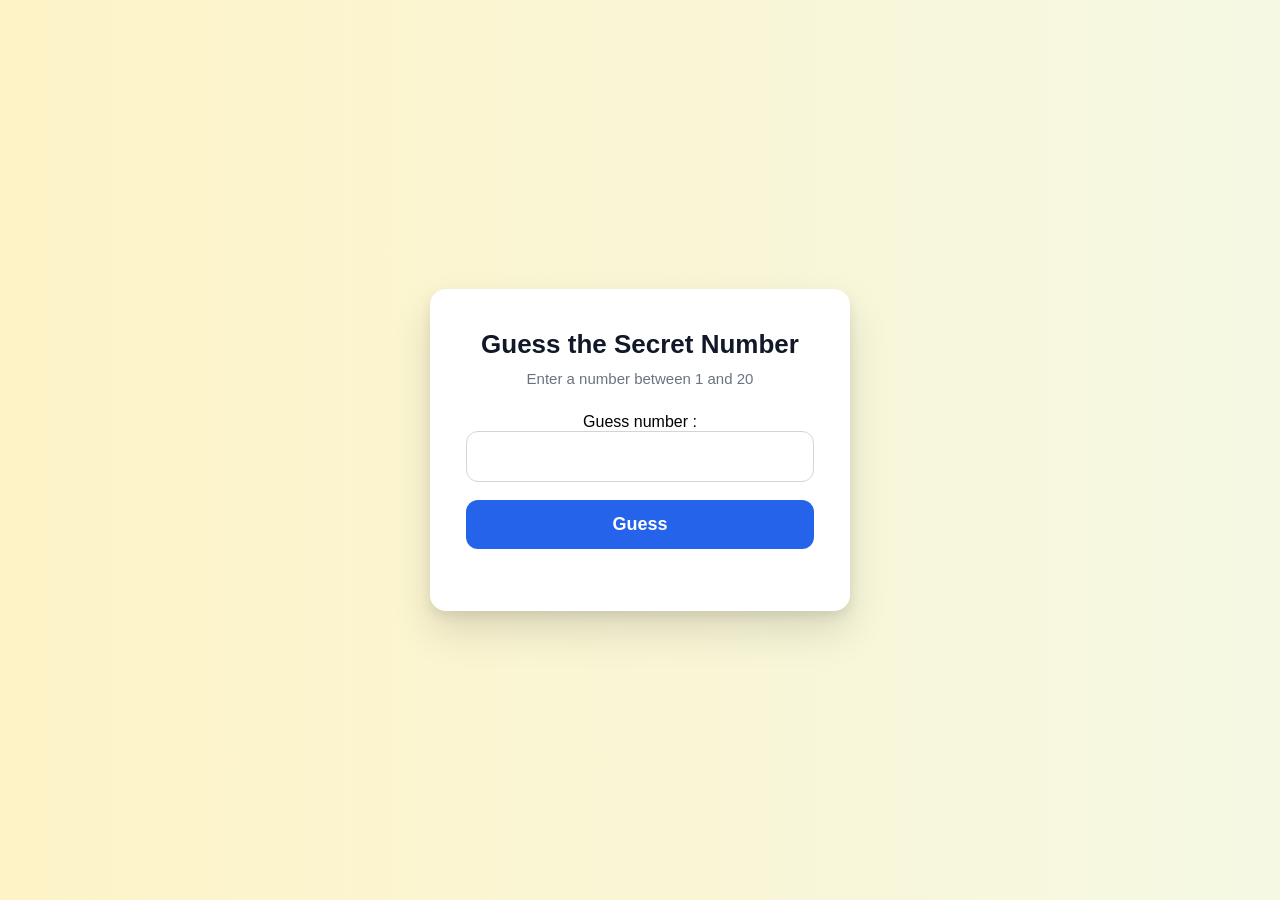
<file: Guessing game/index.html>
<!DOCTYPE html>
<html lang="en">

<head>
    <!-- Character encoding -->
    <meta charset="UTF-8">

    <!-- Title shown in the browser tab -->
    <title>Guess the Secret Number</title>


    <meta name="viewport" content="width=device-width, initial-scale=1">

    <!-- Link to external CSS file -->
    <link rel="stylesheet" href="style.css">
</head>

<body>

    <!-- Main container to center everything -->
    <div class="container">

        <!-- Game heading -->
        <h2>Guess the Secret Number</h2>

        <!-- Instructions -->
        <p class="subtitle">Enter a number between 1 and 20</p>

        <label for="guessInput"> Guess number :</label>

        <!-- Number input where the user types their guess -->
        <input type="number" id="guessInput" min="1" max="20">

        <!-- Button that runs the JavaScript function when clicked -->
        <button onclick="checkGuess()">Guess</button>

        <!-- Area where feedback messages will appear -->
        <p id="message"></p>

    </div>

    <!-- Link to external JavaScript file (always at the bottom) -->
    <script src="script.js"></script>

</body>

</html>
</file>
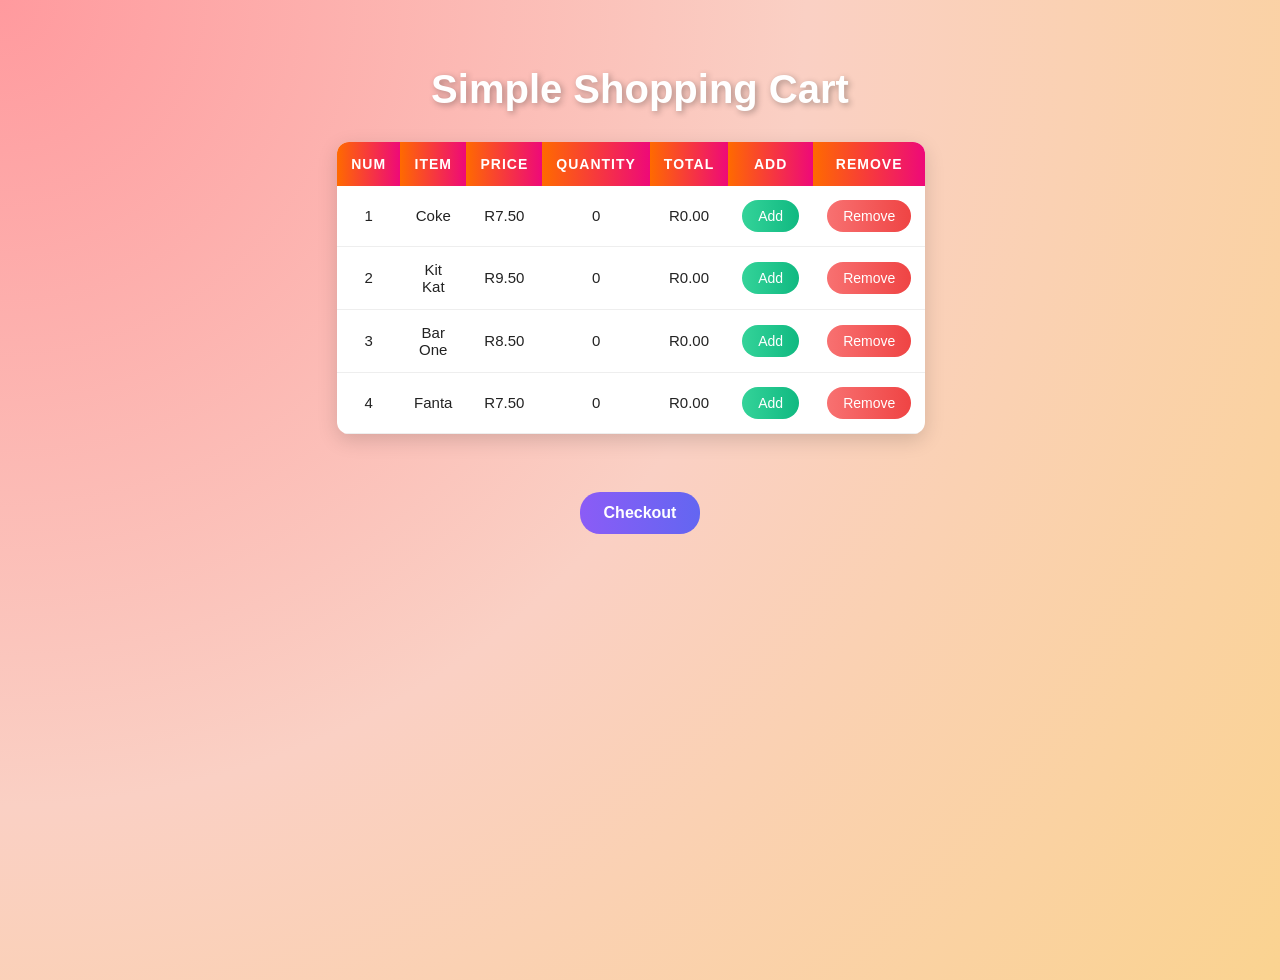
<file: Shopping cart/index.html>
<!DOCTYPE html>
<html>
<html lang="en">
<head>
    <!-- This sets the title shown in the browser tab -->
    <title>Shopping Cart</title>

    <!-- This connects the CSS file to this HTML page -->
    <!-- Make sure shopStart.css is in the SAME folder -->
    <link rel="stylesheet" href="shopStart.css">

<meta name="viewport" content="width=device-width, initial-scale=1">

</head>

<body>

    <!-- This is the main heading shown on the page -->
    <h1>Simple Shopping Cart</h1>

    <!-- 
        This paragraph is EMPTY on purpose.
        JavaScript will INSERT the shopping table here.
    -->
    <div id="demo"></div>

    <!-- Line break for spacing -->
    <br>

    <!-- 
        When this button is clicked,
        it runs the checkout() function in JavaScript
    -->
    <button class="checkout-btn" onclick="checkout()">Checkout</button>

    <!-- 
        This is where the final total amount
        will be displayed after checkout
    -->
    <div id="total"></div>

    <!-- 
        This connects the JavaScript file.
        It MUST be placed at the bottom so the page loads first.
    -->
    <script src="shopStart.js"></script>

</body>
</html>
</file>
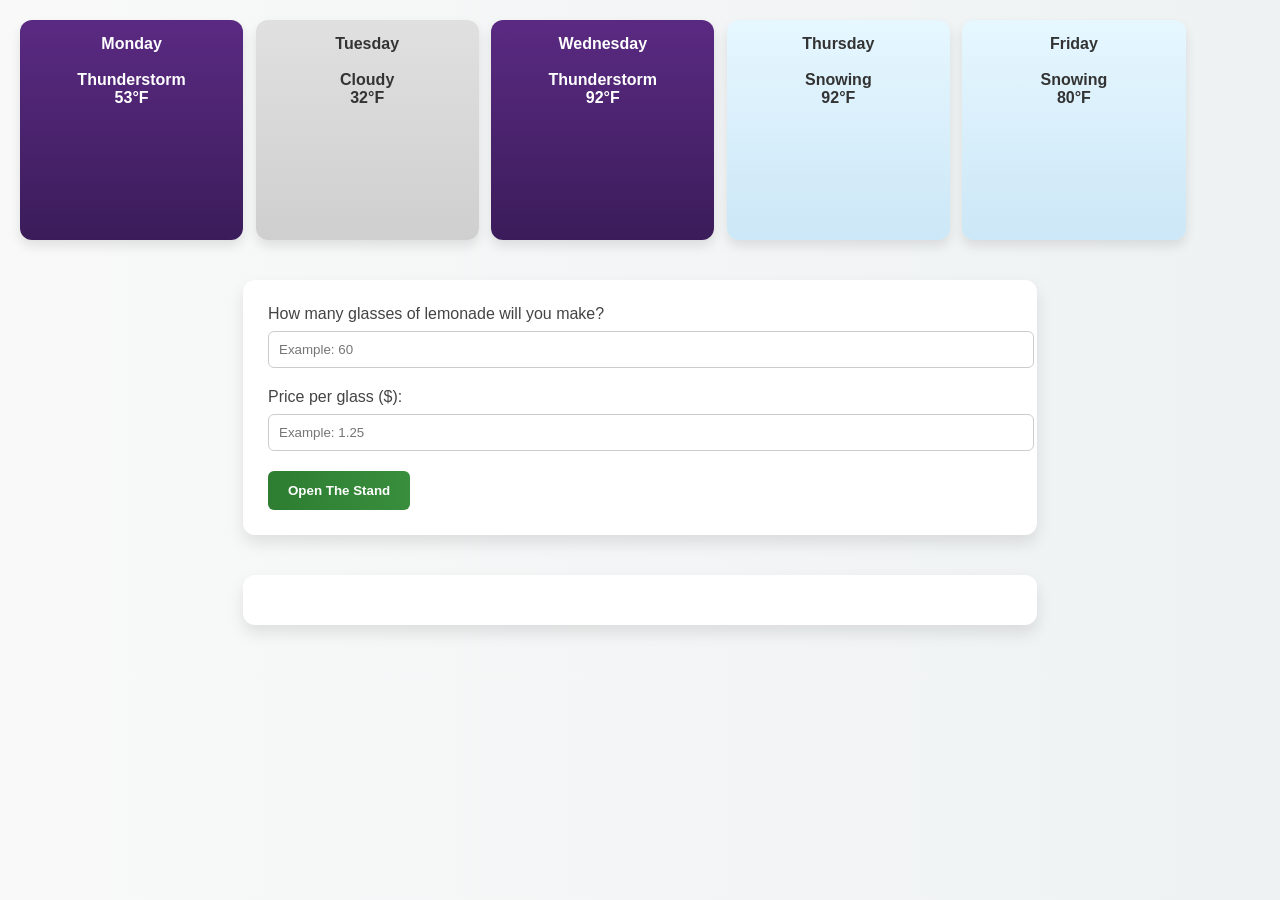
<file: Weather app/index.html>
<!DOCTYPE html>
<html lang="en">
<head>
    <!-- ✅ Ensures text displays correctly -->
    <meta charset="UTF-8">

    <!-- ✅ Makes the page mobile-friendly -->
    <meta name="viewport" content="width=device-width, initial-scale=1.0">

    <!-- ✅ Title shown in browser tab -->
    <title>Lemonade Stand Game</title>

    <!-- ✅ Connect external CSS file -->
    <link rel="stylesheet" href="styles.css">
</head>

<body>

    <!-- ✅ WEATHER FORECAST AREA (JS will fill this automatically) -->
    <div id="5DayWeather"></div>

    <!-- ✅ Clears floating elements so layout doesn’t break -->
    <br clear="all">

    <!-- ✅ PLAYER INPUT FORM -->
    <div id="orderForm">

        <!-- Number of glasses player wants to make -->
        <label>
            How many glasses of lemonade will you make?
            <input type="number" id="numGlasses" placeholder="Example: 60">
        </label>

        <!-- Price per glass -->
        <label>
            Price per glass ($):
            <input type="number" id="glassPrice" placeholder="Example: 1.25">
        </label>

        <!-- Button to start the game -->
        <button id="OpenTheStand">Open The Stand</button>
    </div>

    <!-- ✅ RESULTS AREA (JS will print here) -->
    <div id="result"></div>

    <!-- ✅ Connect external JavaScript file -->
    <script src="main.js"></script>

</body>
</html>
</file>
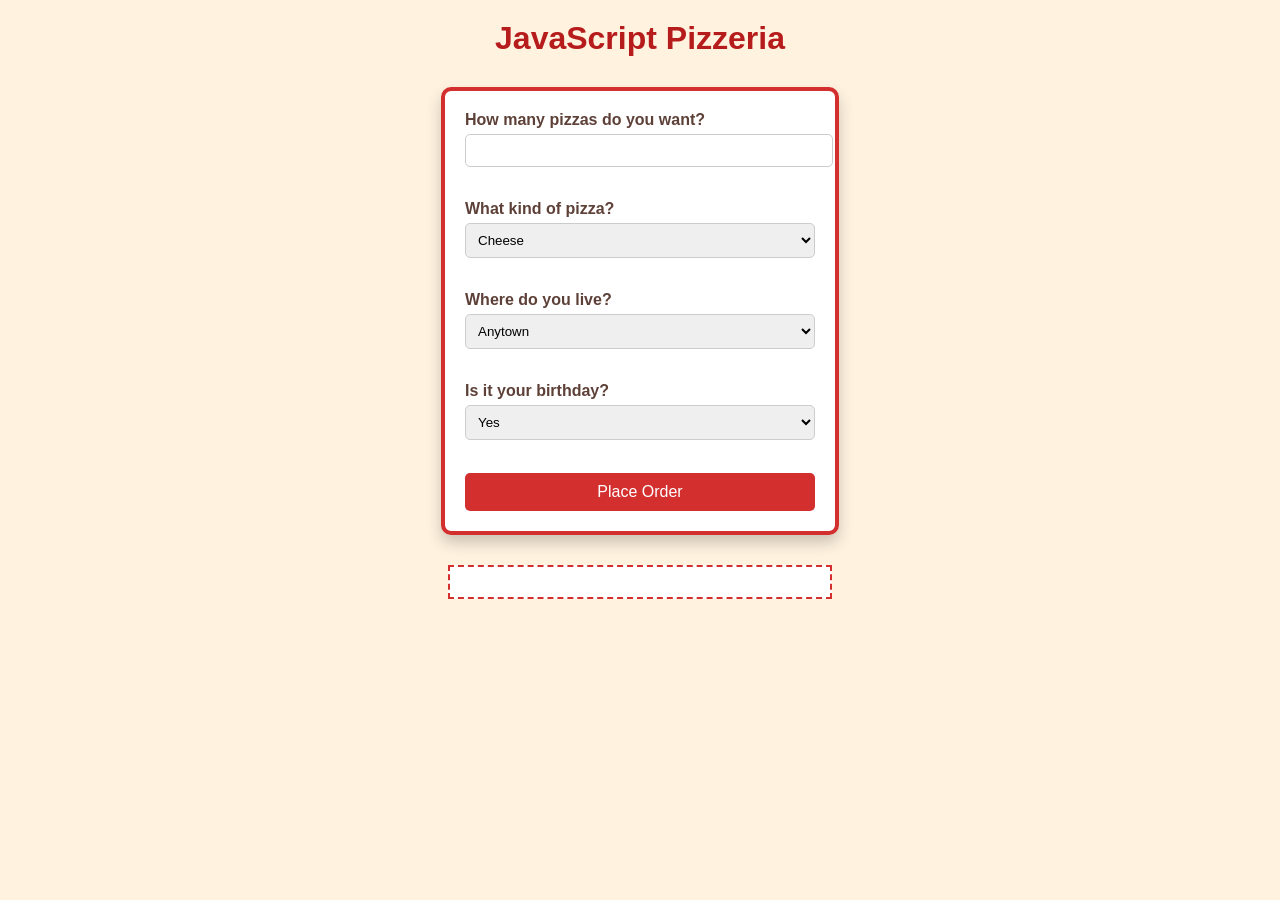
<file: Practice Pizza/practice_pizza.html>
<!DOCTYPE html>
<!-- Tells the browser this is a modern HTML page -->

<html>

<head>
    <!-- Info about the page (not visible) -->

    <meta charset="utf-8">
    <!-- Allows normal text -->

    <title>JavaScript Pizzeria</title>
    <!-- Browser tab title -->

    <link rel="stylesheet" href="practice_pizza.css">
    <!-- Connects CSS for styling -->
</head>

<body>

    <h1>JavaScript Pizzeria</h1>
    <!-- Big heading -->

    <div id="orderForm">
        <!-- Box that holds the form -->

        <label>
            How many pizzas do you want?
            <input type="number" id="numPizzas">
            <!-- User types a number -->
        </label>

        <br><br>

        <label>
            What kind of pizza?
            <select id="typePizza">
                <!-- Dropdown with pizza types -->
                <option value="cheese">Cheese</option>
                <option value="pepperoni">Pepperoni</option>
                <option value="veggie">Veggie</option>
                <option value="bbq">BBQ Chicken</option>
                <option value="hawaiian">Hawaiian</option>
                <option value="supreme">Supreme</option>
            </select>
        </label>

        <br><br>

        <label>
            Where do you live?
            <select id="deliveryCity">
                <option value="Anytown">Anytown</option>
                <option value="Sacramento">Sacramento</option>
                <option value="Beverly Hills">Beverly Hills</option>
                <option value="Los Angeles">Los Angeles</option>
                <option value="San Francisco">San Francisco</option>
                <option value="San Diego">San Diego</option>
                <option value="Fresno">Fresno</option>
            </select>
        </label>

        <br><br>

        <label>
            Is it your birthday?
            <select id="birthday">
                <option value="yes">Yes</option>
                <option value="no">No</option>
            </select>
        </label>

        <br><br>

        <button type="button" id="placeOrder">
            Place Order
        </button>
        <!-- Button to submit order -->
    </div>

    <div id="displayTotal"></div>
    <!-- JavaScript writes results here -->

    <script src="practice_pizza.js"></script>
    <!-- Connect JavaScript file -->

</body>
</html>
</file>
<file: Guessing game/style.css>
/* =========================================================
   RESET
   This makes sizing predictable across all browsers
   ========================================================= */
* {
    box-sizing: border-box;
}

/* =========================================================
   PAGE BACKGROUND
   Handles font, centering, and animated background colors
   ========================================================= */
body {
    /* Default font for the whole page */
    font-family: "Segoe UI", Tahoma, Geneva, Verdana, sans-serif;

    /* Remove browser default spacing */
    margin: 0;

    /* Make the body fill the entire screen height */
    height: 100vh;

    /* ---- Animated gradient background ---- */
    /* Multiple soft colors blended together */
    background: linear-gradient(
        270deg,
        #e0e7ff,
        #f0f9ff,
        #ecfeff,
        #fef3c7
    );

    /* Make the gradient bigger than the screen
       so it can move smoothly */
    background-size: 600% 600%;

    /* Run the animation forever */
    animation: gradientShift 20s ease infinite;

    /* ---- Center the app perfectly ---- */
    display: flex;               /* Turn body into a flex container */
    justify-content: center;     /* Center horizontally */
    align-items: center;         /* Center vertically */
}

/* =========================================================
   BACKGROUND ANIMATION
   Moves the gradient slowly left and right
   ========================================================= */
@keyframes gradientShift {

    /* Starting position */
    0% {
        background-position: 0% 50%;
    }

    /* Middle position */
    50% {
        background-position: 100% 50%;
    }

    /* End position (loops back smoothly) */
    100% {
        background-position: 0% 50%;
    }
}

/* =========================================================
   MAIN APP CONTAINER
   The white "card" holding the game
   ========================================================= */
.container {
    /* White background so text is readable */
    background-color: #ffffff;

    /* Make the app bigger */
    width: 420px;

    /* Space inside the card */
    padding: 40px 36px;

    /* Rounded corners for a modern look */
    border-radius: 16px;

    /* Center text inside the card */
    text-align: center;

    /* Shadow for depth (professional look) */
    box-shadow:
        0 20px 40px rgba(0, 0, 0, 0.12),
        0 6px 12px rgba(0, 0, 0, 0.08);
}

/* =========================================================
   HEADINGS & TEXT
   Controls font sizes and spacing
   ========================================================= */
h2 {
    /* Remove default margin at the top */
    margin: 0 0 10px;

    /* Larger heading text */
    font-size: 26px;

    /* Slightly bold, not heavy */
    font-weight: 600;

    /* Dark readable color */
    color: #111827;
}

.subtitle {
    /* Space below subtitle */
    margin: 0 0 26px;

    /* Smaller helper text */
    font-size: 15px;

    /* Soft grey color */
    color: #6b7280;
}

/* =========================================================
   INPUT FIELD
   Where the user types their guess
   ========================================================= */
input {
    /* Fill the width of the card */
    width: 100%;

    /* Space inside the input */
    padding: 14px;

    /* Larger text for readability */
    font-size: 18px;

    /* Rounded corners */
    border-radius: 12px;

    /* Light border */
    border: 1px solid #d1d5db;

    /* Space below input */
    margin-bottom: 18px;

    /* Remove ugly default outline */
    outline: none;
}

/* Highlight input when user clicks it */
input:focus {
    border-color: #2563eb;
}

/* =========================================================
   BUTTON
   Main action button
   ========================================================= */
button {
    /* Fill the width of the card */
    width: 100%;

    /* Space inside the button */
    padding: 14px;

    /* Bigger readable text */
    font-size: 18px;

    /* Slightly bold text */
    font-weight: 600;

    /* Rounded corners */
    border-radius: 12px;

    /* Remove default border */
    border: none;

    /* Primary blue color */
    background-color: #2563eb;

    /* White text */
    color: #ffffff;

    /* Show pointer cursor on hover */
    cursor: pointer;

    /* Smooth hover/press animations */
    transition: background-color 0.2s ease, transform 0.1s ease;
}

/* Button hover effect */
button:hover {
    background-color: #1e4ed8;
}

/* Button press effect */
button:active {
    transform: scale(0.97);
}

/* =========================================================
   FEEDBACK MESSAGE
   Shows high / low / correct text
   ========================================================= */
#message {
    /* Space above the message */
    margin-top: 22px;

    /* Slightly larger text */
    font-size: 16px;

    /* Bold so it stands out */
    font-weight: 600;
}

/* =========================================================
   MESSAGE COLORS
   Applied dynamically using JavaScript
   ========================================================= */
.correct {
    color: #16a34a;   /* Green = success */
}

.low {
    color: #d97706;   /* Orange = too low */
}

.high {
    color: #dc2626;   /* Red = too high */
}
</file>
<file: Shopping cart/shopStart.css>
/* =====================================================
   BODY = THE ENTIRE PAGE
   Sets the overall vibe of the site
===================================================== */
body {
    font-family: 'Poppins', Arial, sans-serif; /* Modern clean font */
    margin: 40px; /* Space around page */
    color: #222; /* Default text color */
    background: radial-gradient(circle at top left, #ff9a9e, #fad0c4, #fad390); /* Fun gradient */
    min-height: 100vh; /* Full screen height */
    display: flex;
    flex-direction: column;
    align-items: center;
}

/* =====================================================
   MAIN TITLE (H1)
   Big bold heading at the top
===================================================== */
h1 {
    text-align: center;
    margin-bottom: 30px;
    color: #fff; /* White text pops on gradient */
    font-size: 2.5em; /* Bigger size */
    text-shadow: 2px 2px 6px rgba(0,0,0,0.3); /* Glow effect */
}

/* =====================================================
   TABLE DESIGN
   Holds all shopping cart items
===================================================== */
table {
    width: 90%; /* Not full width, leaves space */
    border-collapse: collapse; /* Clean edges */
    background-color: #fff; /* White background */
    box-shadow: 0 6px 20px rgba(0,0,0,0.15); /* Stronger shadow */
    border-radius: 12px; /* Rounded corners */
    overflow: hidden; /* Keeps corners neat */
    margin-bottom: 20px;
}

/* =====================================================
   TABLE HEADERS
   Top row labels
===================================================== */
th {
    background: linear-gradient(90deg, #ff6a00, #ee0979); /* Cool gradient header */
    color: white;
    padding: 14px;
    text-transform: uppercase;
    font-size: 14px;
    letter-spacing: 1px;
}

/* =====================================================
   TABLE CELLS
   Normal rows with data
===================================================== */
td {
    padding: 14px;
    text-align: center;
    border-bottom: 1px solid #eee;
    font-size: 15px;
}

/* Row hover effect */
tr:hover {
    background-color: #fdf2f8; /* Soft pink highlight */
}

/* =====================================================
   GENERAL BUTTON STYLE
   Base look for all buttons
===================================================== */
button {
    padding: 8px 16px;
    border: none;
    border-radius: 20px; /* Pill-shaped buttons */
    font-size: 14px;
    cursor: pointer;
    transition: transform 0.2s ease, background-color 0.3s ease;
}

/* Button hover = slight zoom */
button:hover {
    transform: scale(1.05);
}

/* =====================================================
   ADD BUTTON (Green)
===================================================== */
.add-btn {
    background: linear-gradient(90deg, #34d399, #10b981); /* Gradient green */
    color: white;
}
.add-btn:hover {
    background: #059669; /* Darker green */
}

/* =====================================================
   REMOVE BUTTON (Red)
===================================================== */
.remove-btn {
    background: linear-gradient(90deg, #f87171, #ef4444); /* Gradient red */
    color: white;
}
.remove-btn:hover {
    background: #dc2626; /* Darker red */
}

/* =====================================================
   CHECKOUT BUTTON (Purple)
===================================================== */
.checkout-btn {
    background: linear-gradient(90deg, #8b5cf6, #6366f1); /* Gradient purple */
    color: white;
    padding: 12px 24px;
    margin-top: 20px;
    font-size: 16px;
    font-weight: bold;
}
.checkout-btn:hover {
    background: #4f46e5; /* Darker purple */
}

/* =====================================================
   TOTAL AMOUNT DISPLAY
===================================================== */
#total {
    margin-top: 20px;
    font-size: 22px;
    font-weight: bold;
    color: #fff; /* White text on gradient background */
    text-shadow: 1px 1px 4px rgba(0,0,0,0.3); /* Glow effect */
}
</file>
<file: Weather app/styles.css>
/*************************************************
 * PAGE BASE STYLING
 *************************************************/
body {
    font-family: 'Segoe UI', Roboto, Arial, sans-serif; /* ✅ Clean professional font */
    background: linear-gradient(to right, #f9f9f9, #eef2f3); /* ✅ Subtle gradient background */
    margin: 0;
    padding: 20px;
    color: #333; /* ✅ Dark text for readability */
}

/*************************************************
 * WEATHER CARDS (Each day’s forecast)
 *************************************************/
#Monday, #Tuesday, #Wednesday, #Thursday, #Friday {
    width: 18%; /* ✅ 5 cards fit across the page */
    height: 220px;
    float: left;
    margin-right: 1%;
    padding: 15px;
    border-radius: 12px;
    box-shadow: 0 6px 12px rgba(0,0,0,0.1); /* ✅ Soft shadow */
    box-sizing: border-box;
    text-align: center;
    font-weight: 600;
    transition: transform 0.2s ease, box-shadow 0.2s ease; /* ✅ Smooth hover effect */
}

/* ✅ Hover effect makes cards feel interactive */
#Monday:hover, #Tuesday:hover, #Wednesday:hover, #Thursday:hover, #Friday:hover {
    transform: translateY(-5px);
    box-shadow: 0 10px 18px rgba(0,0,0,0.15);
}

/* ✅ WEATHER COLORS (each weather type has its own style) */
.Sunny { background: linear-gradient(to bottom, #ffd700, #ffec8b); }
.Partly\ Sunny { background: linear-gradient(to bottom, #fff9d6, #ffe680); }
.Cloudy { background: linear-gradient(to bottom, #e0e0e0, #cfcfcf); }
.Raining { background: linear-gradient(to bottom, #a4cbe3, #7fb3d5); }
.Thunderstorm { background: linear-gradient(to bottom, #5a2a82, #3b1c5a); color: white; }
.Snowing { background: linear-gradient(to bottom, #e6f7ff, #cce7f7); }
.Foggy { background: linear-gradient(to bottom, #bfbfbf, #9e9e9e); }

/*************************************************
 * ORDER FORM (Player input area)
 *************************************************/
#orderForm {
    clear: both; /* ✅ Pushes form below weather cards */
    width: 60%;
    margin: 40px auto;
    padding: 25px;
    background: #ffffff;
    border-radius: 12px;
    box-shadow: 0 8px 16px rgba(0,0,0,0.1);
}

#orderForm label {
    display: block;
    margin-bottom: 20px;
    font-weight: 500;
    color: #444;
}

#orderForm input {
    width: 100%;
    padding: 10px;
    margin-top: 8px;
    border: 1px solid #ccc;
    border-radius: 6px;
    transition: border-color 0.2s ease;
}

/* ✅ Highlight input when user clicks inside */
#orderForm input:focus {
    border-color: #2e7d32;
    outline: none;
}

/*************************************************
 * BUTTON (Start game)
 *************************************************/
#OpenTheStand {
    background: linear-gradient(to right, #2e7d32, #388e3c);
    color: white;
    padding: 12px 20px;
    border: none;
    border-radius: 6px;
    cursor: pointer;
    font-weight: 600;
    transition: background 0.3s ease, transform 0.2s ease;
}

#OpenTheStand:hover {
    background: linear-gradient(to right, #1b5e20, #2e7d32);
    transform: scale(1.05);
}

/*************************************************
 * RESULTS (Game summary)
 *************************************************/
#result {
    width: 60%;
    margin: 30px auto;
    padding: 25px;
    background: #ffffff;
    border-radius: 12px;
    box-shadow: 0 8px 16px rgba(0,0,0,0.1);
    line-height: 1.6;
}

#result p {
    margin: 8px 0;
    font-weight: 500;
    color: #333;
}

#result strong {
    color: #2e7d32; /* ✅ Profit highlighted in green */
}
</file>
<file: Practice Pizza/practice_pizza.css>
/* This styles the entire page */
body {
    font-family: Arial, sans-serif;        /* Clean, readable font */
    background-color: #fff3e0;             /* Light pizza-dough color */
    margin: 0;                             /* Remove default browser spacing */
    padding: 0;
}

/* Big title at the top */
h1 {
    text-align: center;                    /* Center the text */
    color: #b71c1c;                        /* Dark pizza red */
    margin-top: 20px;
}

/* The order form box */
#orderForm {
    background-color: #ffffff;             /* White card */
    border: 4px solid #d32f2f;              /* Tomato red border */
    border-radius: 10px;                    /* Rounded corners */
    padding: 20px;                          /* Space inside the box */
    width: 350px;                           /* Fixed width */
    margin: 30px auto;                      /* Center horizontally */
    box-shadow: 0 8px 15px rgba(0,0,0,0.2); /* Soft shadow */
}

/* Labels (questions) */
label {
    font-weight: bold;                     /* Make text thicker */
    color: #5d4037;                        /* Dark brown (crust color) */
}

/* Inputs and dropdowns */
input, select {
    width: 100%;                           /* Fill the container */
    padding: 8px;
    margin-top: 5px;
    margin-bottom: 15px;
    border-radius: 5px;
    border: 1px solid #ccc;
}

/* Button */
button {
    width: 100%;
    background-color: #d32f2f;             /* Pizza red */
    color: white;                          /* White text */
    padding: 10px;
    font-size: 16px;
    border: none;
    border-radius: 5px;
    cursor: pointer;                       /* Hand cursor */
}

/* Button hover effect */
button:hover {
    background-color: #b71c1c;             /* Darker red */
}

/* Output area */
#displayTotal {
    background-color: #ffffff;
    border: 2px dashed #d32f2f;
    width: 350px;
    margin: 20px auto;
    padding: 15px;
    text-align: center;
    font-size: 16px;
}
</file>
